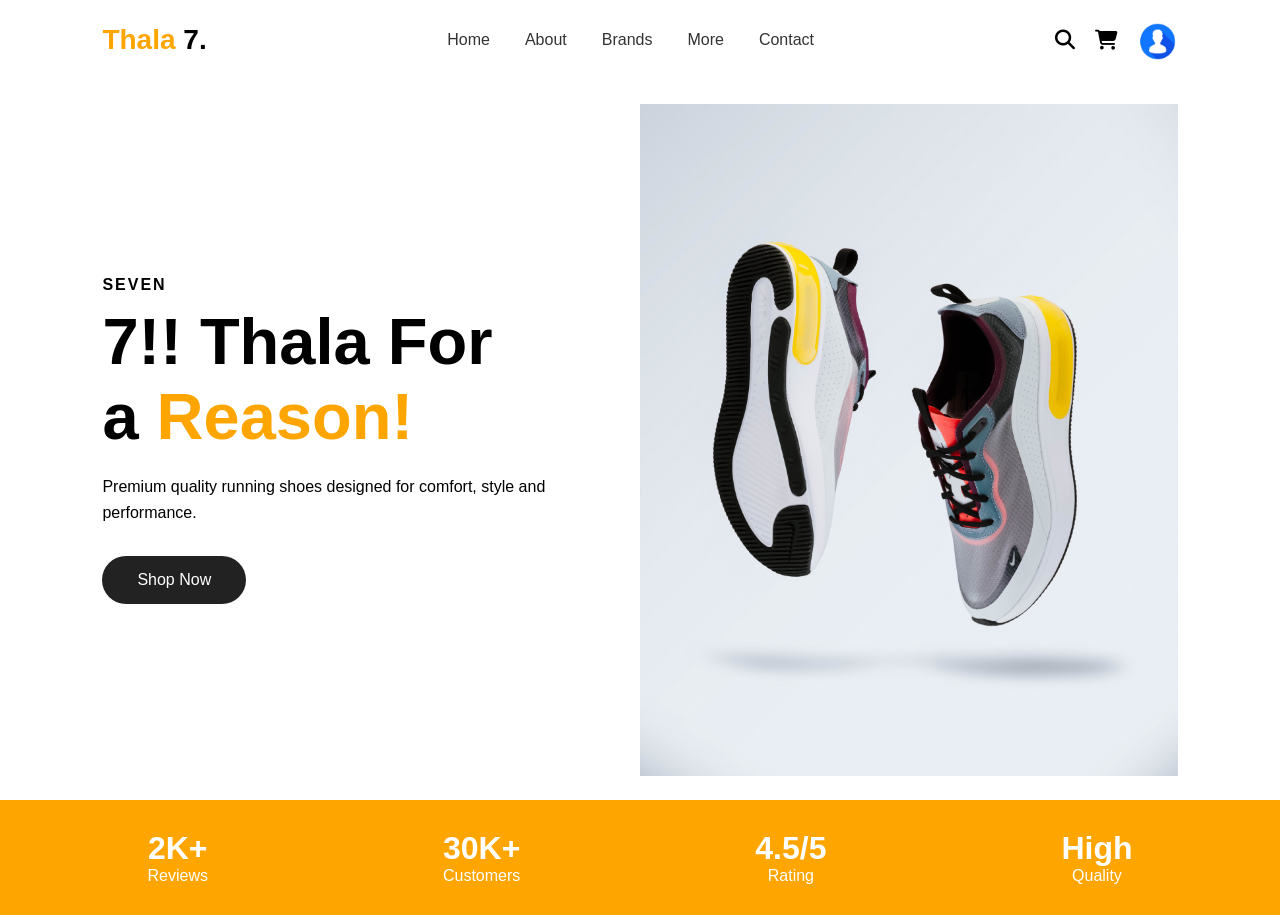
<file: index.html>
<!DOCTYPE html>
<html lang="en">
<head>
<meta charset="UTF-8">
<meta name="viewport" content="width=device-width, initial-scale=1.0">
<title>Thala 7 Store</title>

<link rel="stylesheet" href="css/style.css">

<link rel="stylesheet"
href="https://cdnjs.cloudflare.com/ajax/libs/font-awesome/6.5.1/css/all.min.css">
</head>

<body>

<!-- HEADER -->

<header>

    <div class="logo">
        <span>Thala</span> 7.
    </div>

    <nav>

        <a href="#">Home</a>
        <a href="#">About</a>
        <a href="#">Brands</a>
        <a href="#">More</a>
        <a href="#">Contact</a>

    </nav>

    <div class="icons">

        <i class="fa-solid fa-magnifying-glass"></i>

        <i class="fa-solid fa-cart-shopping"></i>

        <img src="images/profile.png" alt="profile">

    </div>

</header>

<!-- HERO SECTION -->

<section class="hero">

    <div class="left">

    <h4>SEVEN</h4>

    <h1>
        7!! Thala For <br>
        a <span>Reason!</span>
    </h1>

    <p>
        Premium quality running shoes designed
        for comfort, style and performance.
    </p>

    <a href="product.html" class="shop-btn">
        Shop Now
    </a>

</div>

    <div class="right">

        <!-- ADD YOUR OWN SHOE IMAGE -->

        <img src="images/shoe.jpg" alt="shoe">

    </div>

</section>

<!-- SERVICE SECTION -->

<section class="services">

    <div class="service-box">
        <h2>2K+</h2>
        <p>Reviews</p>
    </div>

    <div class="service-box">
        <h2>30K+</h2>
        <p>Customers</p>
    </div>

    <div class="service-box">
        <h2>4.5/5</h2>
        <p>Rating</p>
    </div>

    <div class="service-box">
        <h2>High</h2>
        <p>Quality</p>
    </div>

</section>

</body>
</html>
</file>
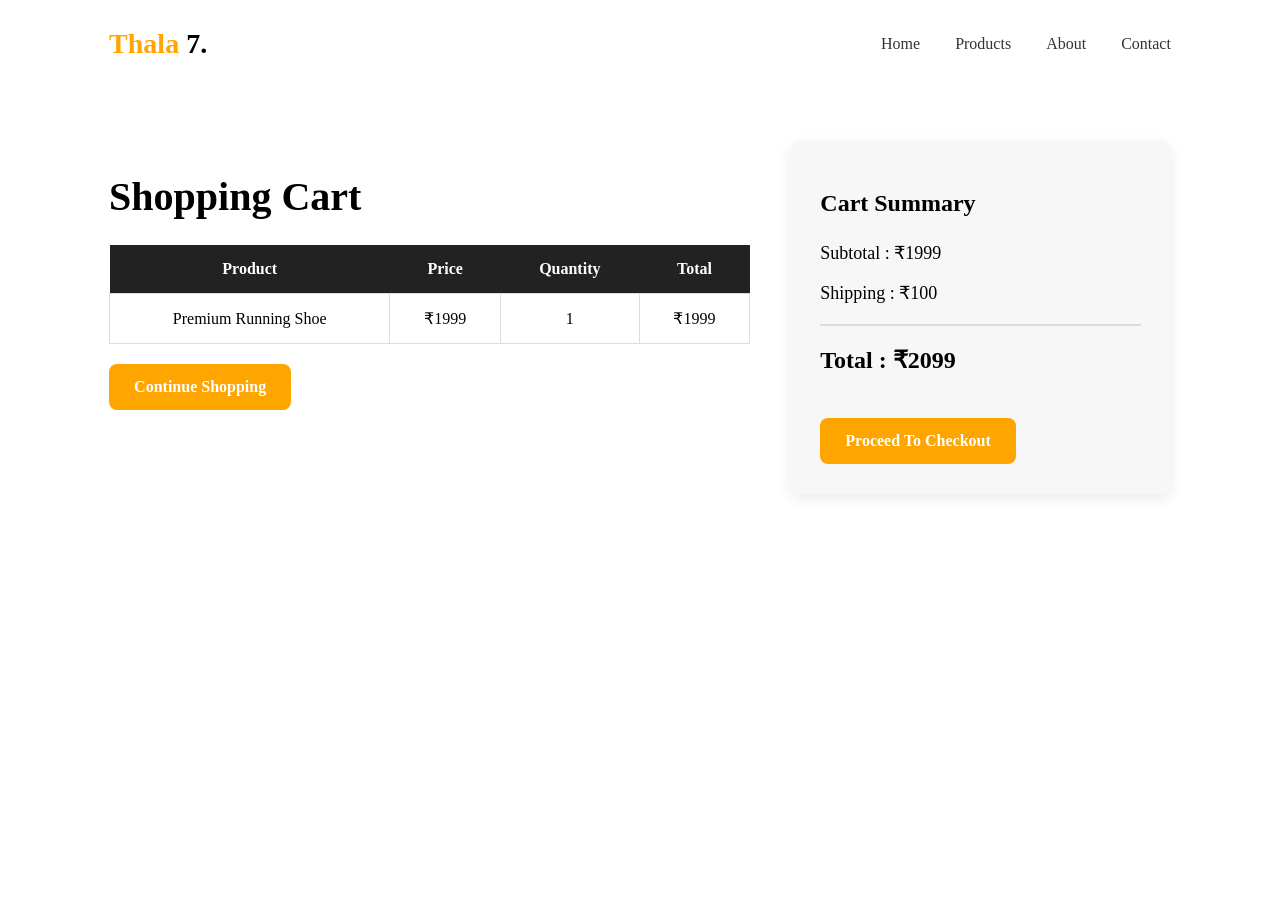
<file: cart.html>
<!DOCTYPE html>
<html lang="en">
<head>
    <meta charset="UTF-8">
    <meta name="viewport" content="width=device-width, initial-scale=1.0">
    <title>Shopping Cart</title>

    <style>

/* HEADER */

header{
    display:flex;
    justify-content:space-between;
    align-items:center;
    padding:20px 8%;
    background:white;
}

.logo{
    font-size:28px;
    font-weight:bold;
}

.logo span{
    color:orange;
}

nav{
    display:flex;
    gap:35px;
}

nav a{
    text-decoration:none;
    color:#333;
    font-weight:500;
}

.icons{
    display:flex;
    align-items:center;
    gap:20px;
}

.icons img{
    width:40px;
    height:40px;
    border-radius:50%;
    object-fit:cover;
}

.icons i{
    cursor:pointer;
}



    /* =========================
   CART PAGE
========================= */

.cart-page{
    display:flex;
    justify-content:space-between;
    gap:40px;
    padding:60px 8%;
}

.cart-left{
    flex:2;
}

.cart-left h1{
    margin-bottom:25px;
    font-size:40px;
}

.cart-left table{
    width:100%;
    border-collapse:collapse;
    background:#fff;
}

.cart-left table th{
    background:#222;
    color:#fff;
    padding:15px;
    text-align:center;
}

.cart-left table td{
    padding:15px;
    text-align:center;
    border:1px solid #ddd;
}

.cart-left table tr:hover{
    background:#f5f5f5;
}

.cart-right{
    flex:1;
    background:#f7f7f7;
    padding:30px;
    border-radius:12px;
    height:fit-content;
    box-shadow:0 5px 15px rgba(0,0,0,0.08);
}

.cart-right h2{
    margin-bottom:25px;
}

.cart-right p{
    display:flex;
    justify-content:space-between;
    margin-bottom:15px;
    font-size:18px;
}

.cart-right h3{
    margin-top:20px;
    padding-top:20px;
    border-top:2px solid #ddd;
    font-size:24px;
}

.btn{
    display:inline-block;
    margin-top:20px;
    padding:14px 25px;
    background:orange;
    color:white;
    text-decoration:none;
    border-radius:8px;
    font-weight:600;
    transition:0.3s;
}

.btn:hover{
    background:#222;
}

.coupon-box{
    margin-top:20px;
}

.coupon-box input{
    width:100%;
    padding:12px;
    border:1px solid #ccc;
    border-radius:6px;
    margin-bottom:10px;
}

.coupon-box button{
    width:100%;
    padding:12px;
    border:none;
    background:#222;
    color:white;
    border-radius:6px;
    cursor:pointer;
}

.coupon-box button:hover{
    background:orange;
}

/* =========================
   TABLET
========================= */

@media(max-width:992px){

    .cart-page{
        flex-direction:column;
    }

    .cart-right{
        width:100%;
    }

}

/* =========================
   MOBILE
========================= */

@media(max-width:768px){

    .cart-page{
        padding:40px 5%;
    }

    .cart-left h1{
        font-size:30px;
    }

    .cart-left{
        overflow-x:auto;
    }

    table{
        min-width:600px;
    }

    .btn{
        width:100%;
        text-align:center;
    }

}

/* =========================
   SMALL MOBILE
========================= */

@media(max-width:480px){

    .cart-left h1{
        font-size:24px;
    }

    .cart-right h2{
        font-size:22px;
    }

    .cart-right h3{
        font-size:20px;
    }

}

    </style>


</head>
<body>

<header>

    <div class="logo">
        <span>Thala</span> 7.
    </div>

    <nav>
        <a href="index.html">Home</a>
        <a href="product.html">Products</a>
        <a href="#">About</a>
        <a href="#">Contact</a>
    </nav>

</header>

<section class="cart-page">

    <div class="cart-left">

        <h1>Shopping Cart</h1>

        <table>

            <tr>
                <th>Product</th>
                <th>Price</th>
                <th>Quantity</th>
                <th>Total</th>
            </tr>

            <tr>
                <td>Premium Running Shoe</td>
                <td>₹1999</td>
                <td>1</td>
                <td>₹1999</td>
            </tr>

        </table>

        <a href="product.html" class="btn">
            Continue Shopping
        </a>

    </div>

    <div class="cart-right">

        <h2>Cart Summary</h2>

        <p>Subtotal : ₹1999</p>

        <p>Shipping : ₹100</p>

        <h3>Total : ₹2099</h3>

        <a href="payment.html" class="btn">
            Proceed To Checkout
        </a>

    </div>

</section>

</body>
</html>
</file>
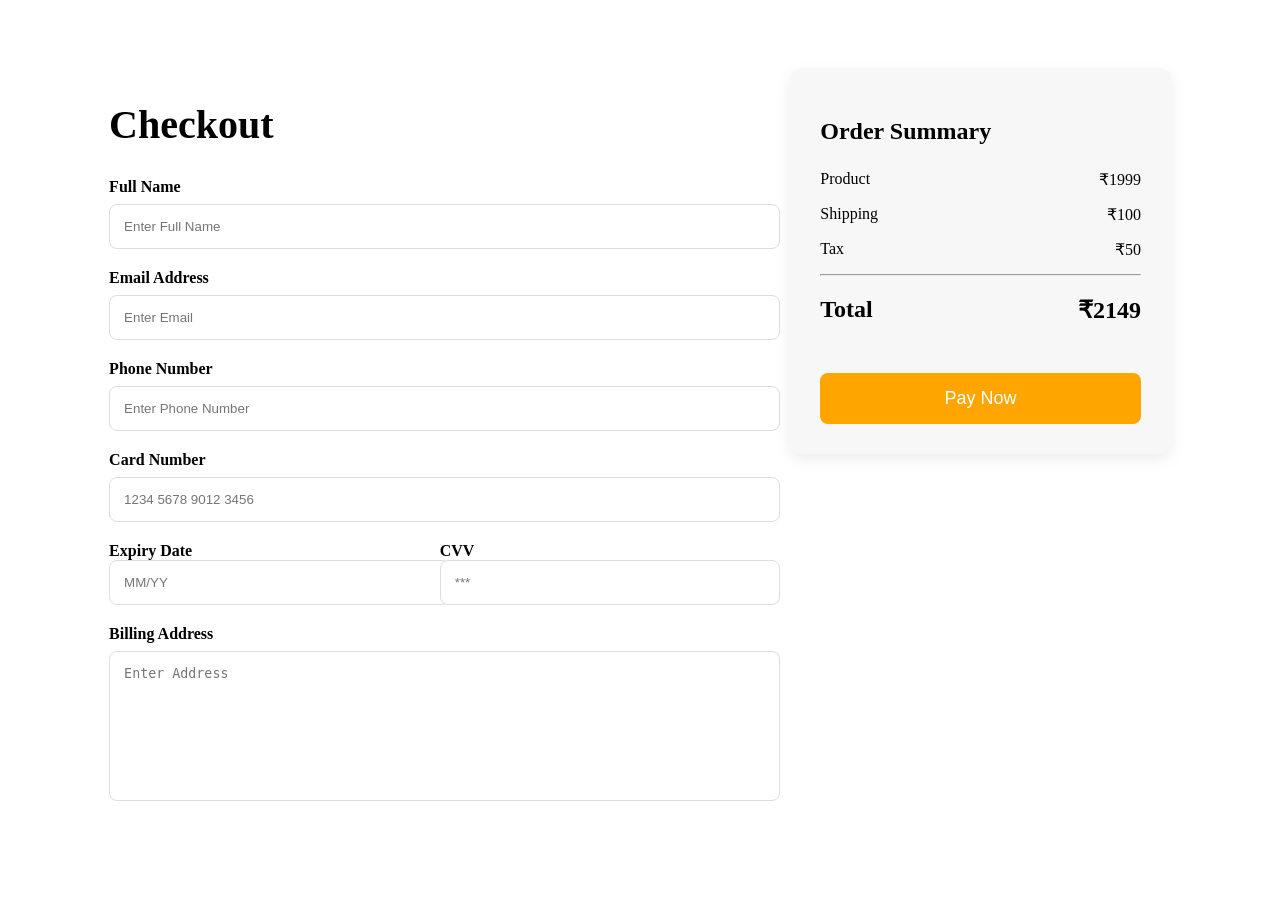
<file: payment.html>
<!DOCTYPE html>
<html lang="en">
<head>
    <meta charset="UTF-8">
    <meta name="viewport" content="width=device-width, initial-scale=1.0">
    <title>Checkout Payment</title>

   <style>

    /* =====================
   PAYMENT PAGE
===================== */

.checkout{
    display:flex;
    gap:40px;
    padding:60px 8%;
}

.checkout-left{
    flex:2;
}

.checkout-right{
    flex:1;
}

/* LEFT SECTION */

.checkout-left h1{
    margin-bottom:30px;
    font-size:40px;
}

.checkout-left form{
    display:flex;
    flex-direction:column;
}

.checkout-left label{
    margin-bottom:8px;
    font-weight:600;
}

.checkout-left input,
.checkout-left textarea{
    width:100%;
    padding:14px;
    margin-bottom:20px;
    border:1px solid #ddd;
    border-radius:8px;
    outline:none;
}

.checkout-left textarea{
    resize:none;
    height:120px;
}

.row{
    display:flex;
    gap:20px;
}

.row div{
    flex:1;
}

/* RIGHT SECTION */

.checkout-right{
    background:#f7f7f7;
    padding:30px;
    border-radius:12px;
    height:fit-content;
    box-shadow:0 5px 15px rgba(0,0,0,0.08);
}

.checkout-right h2{
    margin-bottom:25px;
}

.summary p{
    display:flex;
    justify-content:space-between;
    margin-bottom:15px;
}

.summary h3{
    display:flex;
    justify-content:space-between;
    margin-top:20px;
    font-size:24px;
}

.pay-btn{
    width:100%;
    margin-top:25px;
    padding:15px;
    border:none;
    border-radius:8px;
    background:orange;
    color:white;
    font-size:18px;
    cursor:pointer;
    transition:0.3s;
}

.pay-btn:hover{
    background:#222;
}

/* =====================
   TABLET
===================== */

@media(max-width:992px){

    .checkout{
        flex-direction:column;
    }

    .checkout-right{
        width:100%;
    }

}

/* =====================
   MOBILE
===================== */

@media(max-width:768px){

    .checkout{
        padding:40px 5%;
    }

    .row{
        flex-direction:column;
        gap:0;
    }

    .checkout-left h1{
        font-size:30px;
    }

}

/* =====================
   SMALL MOBILE
===================== */

@media(max-width:480px){

    .checkout-left h1{
        font-size:24px;
    }

    .checkout-right h2{
        font-size:22px;
    }

    .summary h3{
        font-size:20px;
    }

}




   </style>
</head>
<body>



<section class="checkout">

    <!-- LEFT SIDE -->

    <div class="checkout-left">

        <h1>Checkout</h1>

        <form>

            <label>Full Name</label>
            <input type="text" placeholder="Enter Full Name">

            <label>Email Address</label>
            <input type="email" placeholder="Enter Email">

            <label>Phone Number</label>
            <input type="tel" placeholder="Enter Phone Number">

            <label>Card Number</label>
            <input type="text" placeholder="1234 5678 9012 3456">

            <div class="row">

                <div>
                    <label>Expiry Date</label>
                    <input type="text" placeholder="MM/YY">
                </div>

                <div>
                    <label>CVV</label>
                    <input type="password" placeholder="***">
                </div>

            </div>

            <label>Billing Address</label>
            <textarea placeholder="Enter Address"></textarea>

        </form>

    </div>

    <!-- RIGHT SIDE -->

    <div class="checkout-right">

        <h2>Order Summary</h2>

        <div class="summary">

            <p>
                <span>Product</span>
                <span>₹1999</span>
            </p>

            <p>
                <span>Shipping</span>
                <span>₹100</span>
            </p>

            <p>
                <span>Tax</span>
                <span>₹50</span>
            </p>

            <hr>

            <h3>
                <span>Total</span>
                <span>₹2149</span>
            </h3>

        </div>

        <button class="pay-btn">
            Pay Now
        </button>

    </div>

</section>

</body>
</html>
</file>
<file: css/style.css>
*{
    margin:0;
    padding:0;
    box-sizing:border-box;
    font-family:Arial, Helvetica, sans-serif;
}

body{
    width:100%;
    overflow-x:hidden;
}

/* HEADER */

header{
    display:flex;
    justify-content:space-between;
    align-items:center;
    padding:20px 8%;
    background:white;
}

.logo{
    font-size:28px;
    font-weight:bold;
}

.logo span{
    color:orange;
}

nav{
    display:flex;
    gap:35px;
}

nav a{
    text-decoration:none;
    color:#333;
    font-weight:500;
}

.icons{
    display:flex;
    align-items:center;
    gap:20px;
}

.icons i{
    font-size:20px;
    cursor:pointer;
}

.icons img{
    width:40px;
    height:40px;
    border-radius:50%;
    object-fit:cover;
}

/* HERO */

.hero{
    display:flex;
    justify-content:space-between;
    align-items:center;
    min-height:80vh;
    padding:0 8%;
}

.left{
    flex:1;
}

.right{
    flex:1;
    display:flex;
    justify-content:center;
}

.right img{
    width:100%;
    max-width:600px;
}

.left h4{
    margin-bottom:10px;
    letter-spacing:2px;
}

.left h1{
    font-size:65px;
    margin-bottom:20px;
}

.left span{
    color:orange;
}

.left p{
    max-width:500px;
    margin-bottom:30px;
    line-height:1.6;
}

.left button{
    padding:15px 35px;
    border:none;
    background:#222;
    color:white;
    border-radius:30px;
    cursor:pointer;
    font-size:16px;
}

.left button:hover{
    background:orange;
}

/* SERVICES */

.services{
    background:orange;
    color:white;

    display:flex;
    justify-content:space-around;
    align-items:center;

    padding:30px;
}

.service-box{
    text-align:center;
}

.service-box h2{
    font-size:32px;
}

/* TABLET */

@media(max-width:992px){

    .hero{
        flex-direction:column;
        text-align:center;
        padding:50px 5%;
    }

    .left{
        margin-bottom:40px;
    }

    .left p{
        margin:auto auto 30px;
    }

    nav{
        gap:15px;
    }
}

/* MOBILE */

@media(max-width:768px){

    header{
        flex-direction:column;
        gap:20px;
    }

    nav{
        flex-wrap:wrap;
        justify-content:center;
    }

    .left h1{
        font-size:45px;
    }

    .services{
        flex-direction:column;
        gap:25px;
    }
}

@media(max-width:480px){

    .left h1{
        font-size:35px;
    }

    .left button{
        width:100%;
    }
}
.shop-btn{
    display:inline-block;
    padding:15px 35px;
    background:#222;
    color:white;
    text-decoration:none;
    border-radius:30px;
    font-size:16px;
    transition:0.3s;
}

.shop-btn:hover{
    background:orange;
}

.cart-page{
    display:flex;
    gap:40px;
    padding:50px 8%;
}

.cart-left{
    flex:2;
}

.cart-right{
    flex:1;
    background:#f5f5f5;
    padding:25px;
    border-radius:10px;
}

table{
    width:100%;
    border-collapse:collapse;
    margin:20px 0;
}

table th,
table td{
    border:1px solid #ddd;
    padding:15px;
    text-align:center;
}

.btn{
    display:inline-block;
    padding:12px 25px;
    background:orange;
    color:white;
    text-decoration:none;
    border-radius:6px;
}

@media(max-width:768px){

    .cart-page{
        flex-direction:column;
    }

    table{
        font-size:14px;
    }
}
</file>
